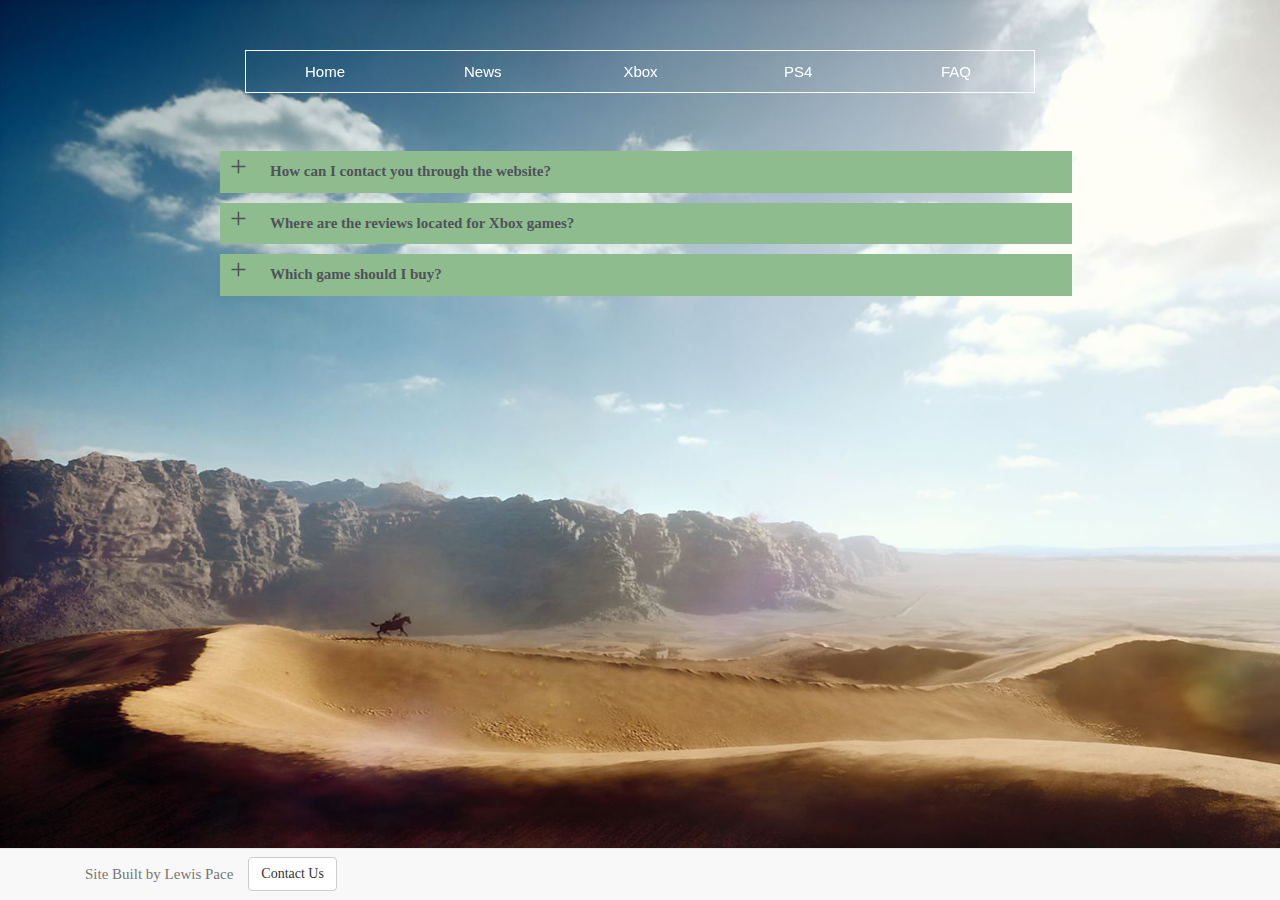
<file: bootstrap-mp-Cann/FAQ.html>
<!DOCTYPE html>
<html>
<head>
    <title>Bootstrap Project LP</title>
    <meta name="viewport" content="width=device-width, initial-scale=1.0" charset="UTF-8">
	<link href="css/bootstrap.min.css" rel="stylesheet" type="text/css"/>
    <link href="css/font-awesome.min.css" rel="stylesheet" type="text/css"/>
	<link href="css/mystyle.css" rel="stylesheet" type="text/css"/>
</head>
<body>
<!--navigation-->
    
 <div id="bg"></div>
<section>
  <nav>
    <ul>
      <li data-xcoord="0px" onclick="location.href='index.html';" >Home</li>
      <li data-xcoord="160px" onclick="location.href='news.html';">News</li>
      <li data-xcoord="320px" onclick="location.href='Xbox.html';">Xbox</li>
      <li data-xcoord="480px" onclick="location.href='PS4.html';">PS4</li>
       <li data-xcoord="640px" onclick="location.href='FAQ.html';">FAQ</li>
    </ul>
  </nav>
</section>
    
    
    <!--FAQ-->
   <div class="container"> 
<br>

<div class="content">
<div>
  <input type="checkbox" id="question1" name="q"  class="questions">
  <div class="plus">+</div>
  <label for="question1" class="question">
    How can I contact you through the website?
  </label>
  <div class="answers">
    You can use the contact form, by clocking on the contact us button, located at the bottom of all pages.
  </div>
</div>

<div>
  <input type="checkbox" id="question2" name="q" class="questions">
  <div class="plus">+</div>
  <label for="question2" class="question">
    Where are the reviews located for Xbox games?
  </label>
  <div class="answers">
    They are simply located by clicking the 'Xbox' button on the top navbar.
  </div>
</div>
  
<div>
  <input type="checkbox" id="question3" name="q" class="questions">
  <div class="plus">+</div>
  <label for="question3" class="question">
    Which game should I buy?
  </label>
  <div class="answers">
    Our website provides plenty of reviews on new and upcoming games for you to make your choice on.
  </div>
</div>
</div>
</div>
    
<!--footer-->
	<div class="navbar navbar-default navbar-fixed-bottom">
		<div class="container">
			<p class="navbar-text">Site Built by Lewis Pace</p>
			<a class="navbar-btn btn btn-default pull-" href="#contact" data-toggle="modal">Contact Us</a>
		</div>
	</div>
	
<!--modal-->
	<div class="modal fade" id="contact" role="dialog">
		<div class="modal-dialog">
			<div class="modal-content">
			<!--Modal Form Start-->
			<form class="form-horizontal">
				<div class="modal-header"><!--HEADER-->
					<h3>Contact Us</h3>
				</div>
				
				<div class="modal-body"><!--BODY-->
					<div class="form-group"><!--name-->
						<label for="contact-name" class="col-lg-2 control-label">Name</label>
						<div class="col-lg-10">
							<input type="text" class="form-control" id="contact-name" placeholder="Full Name">
						</div>
					</div>
					<div class="form-group"><!--email-->
						<label for="contact-email" class="col-lg-2 control-label">Email</label>
						<div class="col-lg-10">
							<input type="email" class="form-control" id="contact-email" placeholder="you@example.com">
						</div>
					</div>
					<div class="form-group"><!--message-->
						<label for="contact-msg" class="col-lg-2 control-label">Message</label>
						<div class="col-lg-10">
							<textarea class="form-control" rows="8"></textarea>
						</div>
					</div>
				</div>
				
				<div class="modal-footer"><!--FOOTER-->
					<a class="btn btn-success" type="submit">Submit</a>
					<a class="btn btn-default" data-dismiss="modal">
						Close
					</a>
				</div>
			</form>	
			<!--Modal Form End-->	
			</div>
		</div>
	</div>
	
	<script src="https://ajax.googleapis.com/ajax/libs/jquery/3.1.1/jquery.min.js"></script>
	<script src="js/bootstrap.min.js"></script>
</body>
</html>




<!--JavaScript-->

<script> 


</script>
</file>
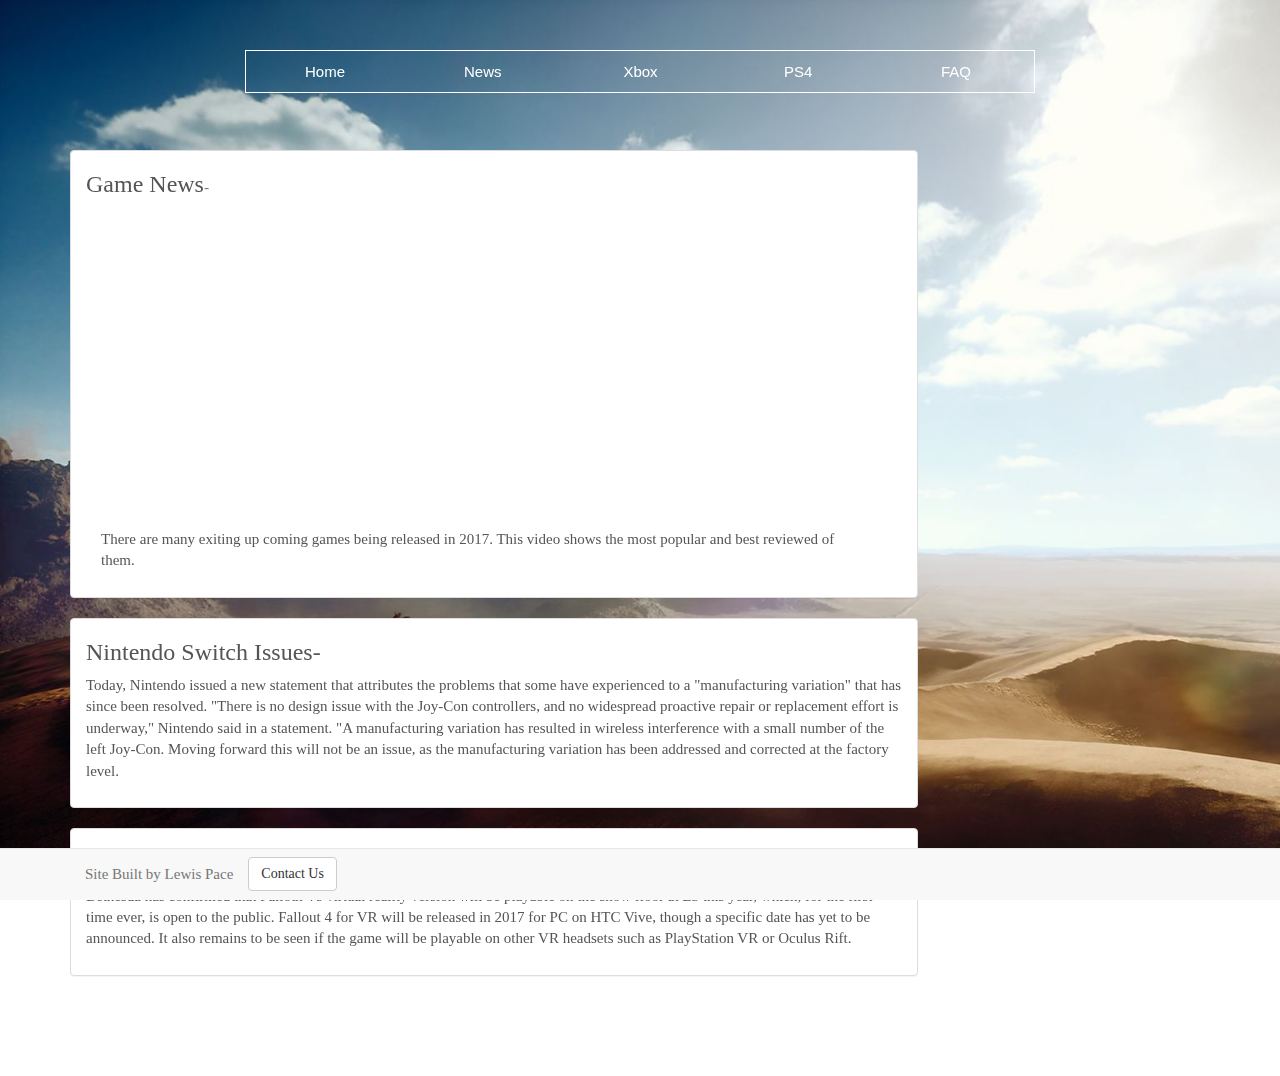
<file: bootstrap-mp-Cann/news.html>
<!DOCTYPE html>
<html>
<head>
    <title>Bootstrap Project LP</title>
    <meta name="viewport" content="width=device-width, initial-scale=1.0" charset="UTF-8">
	<link href="css/bootstrap.min.css" rel="stylesheet" type="text/css"/>
    <link href="css/font-awesome.min.css" rel="stylesheet" type="text/css"/>
	<link href="css/mystyle.css" rel="stylesheet" type="text/css"/>
</head>
<body>
<!--navigation-->
    
 <div id="bg"></div>
<section>
  <nav>
    <ul>
      <li data-xcoord="0px" onclick="location.href='index.html';" >Home</li>
      <li data-xcoord="160px" onclick="location.href='news.html';">News</li>
      <li data-xcoord="320px" onclick="location.href='Xbox.html';">Xbox</li>
      <li data-xcoord="480px" onclick="location.href='PS4.html';">PS4</li>
       <li data-xcoord="640px" onclick="location.href='FAQ.html';">FAQ</li>
    </ul>
  </nav>
</section>
    
    
    
    
    
	

<!--about content-->
    <div class="container">
        <div class="row about">
            <div class="col-lg-9">
                <div class="panel panel-default">
                    <div class="panel-body">
                        <div class="panel-header">
                            <h3>Game News<small>-</small></h3>
                        </div>
                        <div class="container">            
            <div class="row">
             
                <div class="col-sm-8">
                  <iframe width="560" height="315" src="https://www.youtube.com/embed/qlmR38LjWHE" frameborder="0" allowfullscreen></iframe>
                    
                    <p>There are many exiting up coming games being released in 2017. This video shows the most popular and best reviewed of them.</p>
                </div>
                        
                        
                    </div>
                </div>
            </div>   
            </div>
        </div>
    </div>
</div>
    
    <div class="container">
        <div class="row">
            <div class="col-lg-9">
                <div class="panel panel-default">
                    <div class="panel-body">
                        <div class="panel-header">
                            <h3> Nintendo Switch Issues-</h3>
                            <p>Today, Nintendo issued a new statement that attributes the problems that some have experienced to a "manufacturing variation" that has since been resolved.

"There is no design issue with the Joy-Con controllers, and no widespread proactive repair or replacement effort is underway," Nintendo said in a statement. "A manufacturing variation has resulted in wireless interference with a small number of the left Joy-Con. Moving forward this will not be an issue, as the manufacturing variation has been addressed and corrected at the factory level.</p>
                        </div>
                    </div>
                </div>
            </div>
        </div>
    </div>

     <div class="container">
        <div class="row">
            <div class="col-lg-9">
                <div class="panel panel-default">
                    <div class="panel-body">
                        <div class="panel-header">
                            <h3> Fallout 4 VR-</h3>
                            <p>Bethesda has confirmed that Fallout 4's virtual reality version will be playable on the show floor at E3 this year, which, for the first time ever, is open to the public.
                            
                            Fallout 4 for VR will be released in 2017 for PC on HTC Vive, though a specific date has yet to be announced. It also remains to be seen if the game will be playable on other VR headsets such as PlayStation VR or Oculus Rift.
                            </p>
                        </div>
                    </div>
                </div>
            </div>
        </div>
    
    </div>
    
<!--footer-->
	<div class="navbar navbar-default navbar-fixed-bottom">
		<div class="container">
			<p class="navbar-text">Site Built by Lewis Pace</p>
			<a class="navbar-btn btn btn-default pull-" href="#contact" data-toggle="modal">Contact Us</a>
		</div>
	</div>
	
<!--modal-->
	<div class="modal fade" id="contact" role="dialog">
		<div class="modal-dialog">
			<div class="modal-content">
			<!--Modal Form Start-->
			<form class="form-horizontal">
				<div class="modal-header"><!--HEADER-->
					<h3>Contact Us</h3>
				</div>
				
				<div class="modal-body"><!--BODY-->
					<div class="form-group"><!--name-->
						<label for="contact-name" class="col-lg-2 control-label">Name</label>
						<div class="col-lg-10">
							<input type="text" class="form-control" id="contact-name" placeholder="Full Name">
						</div>
					</div>
					<div class="form-group"><!--email-->
						<label for="contact-email" class="col-lg-2 control-label">Email</label>
						<div class="col-lg-10">
							<input type="email" class="form-control" id="contact-email" placeholder="you@example.com">
						</div>
					</div>
					<div class="form-group"><!--message-->
						<label for="contact-msg" class="col-lg-2 control-label">Message</label>
						<div class="col-lg-10">
							<textarea class="form-control" rows="8"></textarea>
						</div>
					</div>
				</div>
				
				<div class="modal-footer"><!--FOOTER-->
					<a class="btn btn-success" type="submit">Submit</a>
					<a class="btn btn-default" data-dismiss="modal">
						Close
					</a>
				</div>
			</form>	
			<!--Modal Form End-->	
			</div>
		</div>
	</div>
	
	<script src="https://ajax.googleapis.com/ajax/libs/jquery/3.1.1/jquery.min.js"></script>
	<script src="js/bootstrap.min.js"></script>
</body>
</html>
</file>
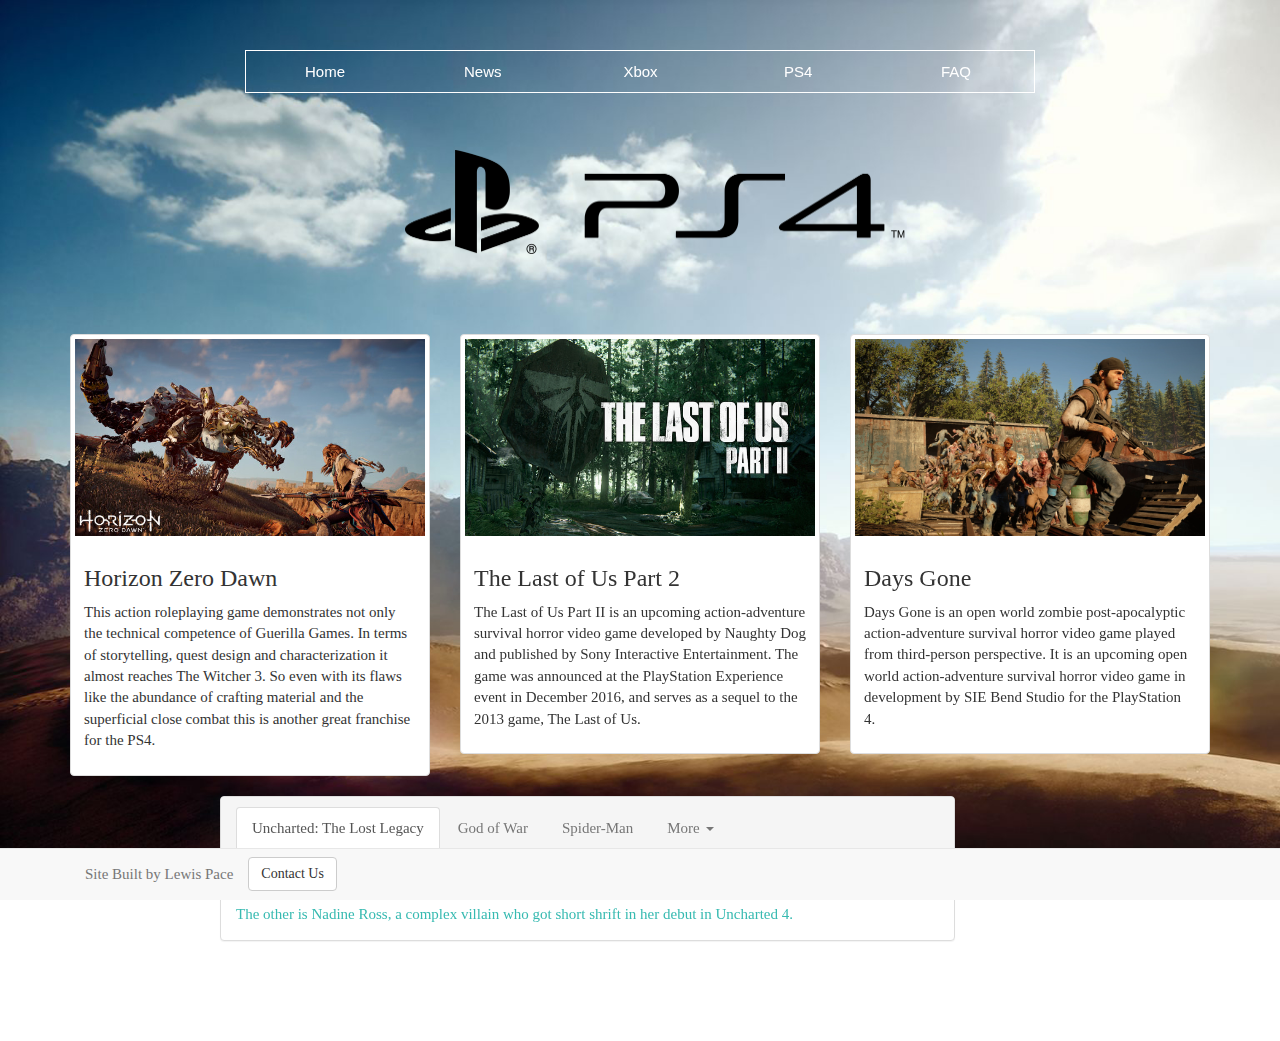
<file: bootstrap-mp-Cann/PS4.html>
<!DOCTYPE html>
<html>
<head>
    <title>Bootstrap Project LP</title>
    <meta name="viewport" content="width=device-width, initial-scale=1.0" charset="UTF-8">
	<link href="css/bootstrap.min.css" rel="stylesheet" type="text/css"/>
	<link href="css/mystyle.css" rel="stylesheet" type="text/css"/>
</head>
<body>
<!--navigation-->
   
<div id="bg"></div>
<section>
  <nav>
    <ul>
      <li data-xcoord="0px" onclick="location.href='index.html';" >Home</li>
      <li data-xcoord="160px" onclick="location.href='news.html';">News</li>
      <li data-xcoord="320px" onclick="location.href='Xbox.html';">Xbox</li>
      <li data-xcoord="480px" onclick="location.href='PS4.html';">PS4</li>
       <li data-xcoord="640px" onclick="location.href='FAQ.html';">FAQ</li>
    </ul>
  </nav>
</section>
    
    
	

    
    <!--Logo-->
    <div class="container">
    <div class="row">
    <div class="col-md-12 PS4logo">
    <img class="img-responsive" src="assets/PS4logo.png" alt="PS4Logo" width="500" height="150" >
    </div>
</div>
</div>

    
    <!--webdev portfolio-->
    
    <div class="container">
		<div class="row">
		<!--Article 1-->
            <!--<div class="panel-header">
                            <h3>Services we provide<small>  For any enquries, contact us.</small></h3>-->
			<div class="col-md-4">
				<div class="thumbnail">
				  	<img src="assets/horizon.jpg" alt="Article One">
				  	<div class="caption">
						<h3>Horizon Zero Dawn</h3>
						<p>This action roleplaying game demonstrates not only the technical competence of Guerilla Games. In terms of storytelling, quest design and characterization it almost reaches The Witcher 3. So even with its flaws like the abundance of crafting material and the superficial close combat this is another great franchise for the PS4.</p>
						<p> 
							 
						</p>
				  	</div>
				</div>
			</div>
		<!--Article 2-->
			<div class="col-md-4">
				<div class="thumbnail">
				  	<img src="assets/lastofus2.jpg" alt="Article One">
				  	<div class="caption">
						<h3>The Last of Us Part 2</h3>
						<p>The Last of Us Part II is an upcoming action-adventure survival horror video game developed by Naughty Dog and published by Sony Interactive Entertainment. The game was announced at the PlayStation Experience event in December 2016, and serves as a sequel to the 2013 game, The Last of Us.</p>
						<p> 
							 
						</p>
				  	</div>
				</div>
			</div>
		<!--Article 3-->
			<div class="col-md-4">
				<div class="thumbnail">
				  	<img src="assets/daysgone.jpg" alt="Article One">
				  	<div class="caption">
						<h3>Days Gone</h3>
						<p>Days Gone is an open world zombie post-apocalyptic action-adventure survival horror video game played from third-person perspective. It is an upcoming open world action-adventure survival horror video game in development by SIE Bend Studio for the PlayStation 4.</p>
						<p> 
							
						</p>
				  	</div>
				</div>
			</div>
		</div>
	</div>

    <!--service panel-->
    
    <div class="container">
    
    
    <div class="row servicepanel" width="800px" height="400px">
    	<div class="col-md-9">
            <div class="panel with-nav-tabs panel-default">
                <div class="panel-heading">
                        <ul class="nav nav-tabs">
                            <li class="active"><a href="#tab1default" data-toggle="tab">Uncharted: The Lost Legacy</a></li>
                            <li><a href="#tab2default" data-toggle="tab">God of War</a></li>
                            <li><a href="#tab3default" data-toggle="tab">Spider-Man</a></li>
                            <li class="dropdown">
                                <a href="#" data-toggle="dropdown">More <span class="caret"></span></a>
                                <ul class="dropdown-menu" role="menu">
                                    <li><a href="#tab4default" data-toggle="tab">Death Stranding</a></li>
                                    <li><a href="#tab5default" data-toggle="tab">Detroit: Become Human</a></li>
                                </ul>
                            </li>
                        </ul>
                </div>
                <div class="panel-body">
                    <div class="tab-content">
                        <div class="tab-pane fade in active" id="tab1default">It’s not a whole new Uncharted game, but Lost Legacy is a standalone chunk of DLC that ditches Nathan Drake to center on two characters from previous adventures. One is Chloe Frazer, a capable thief last seen in Uncharted 3. The other is Nadine Ross, a complex villain who got short shrift in her debut in Uncharted 4.</div>
                        <div class="tab-pane fade" id="tab2default">God of War games past have featured a loud, angry, one-note Kratos who lived to slice enemies apart and bed nameless ladies. The Kratos who stars in this game is accompanied by his son, whom Kratos is teaching to become a man (or, you know, demigod). The developers promise it will be a character-driven game, with more methodical and thoughtful combat. It looks great so far.</div>
                        <div class="tab-pane fade" id="tab3default">Disney has shut down its in-house game development teams in favor of licensing its properties out to developers who seem like a good fit. There’s probably no development team around that could make a better Spider-Man game than Insomniac.</div>
                        <div class="tab-pane fade" id="tab4default">When Hideo Kojima left Konami after releasing Metal Gear Solid 5, fans wondered what would be next for the enigmatic game maker. The answer is Death Stranding. The game has Walking Dead‘s Norman Reedus in it, but it offers more mysteries than answers. Based on how long MGS 5 was in development, don’t expect this one to see the light of day anytime soon.</div>
                        <div class="tab-pane fade" id="tab5default">With games like Heavy Rain and Beyond: Two Souls under his belt, director David Cage is known for making story-driven games that are basically playable movies. Detroit: Become Human is another one like that. Set in a future when highly advanced androids are used in service to humans, the game asks the question of what the androids have to say about this setup.</div>
                    </div>
                </div>
            </div>
        </div>
    </div>
</div>
    
    <!--Footer-->
    
    <div class="navbar navbar-default navbar-fixed-bottom">
		<div class="container">
			<p class="navbar-text">Site Built by Lewis Pace</p>
			<a class="navbar-btn btn btn-default pull-" href="#contact" data-toggle="modal">Contact Us</a>
		</div>
	</div>
	
<!--modal-->
	<div class="modal fade" id="contact" role="dialog">
		<div class="modal-dialog">
			<div class="modal-content">
			<!--Modal Form Start-->
			<form class="form-horizontal">
				<div class="modal-header"><!--HEADER-->
					<h3>Contact Us</h3>
				</div>
				
				<div class="modal-body"><!--BODY-->
					<div class="form-group"><!--name-->
						<label for="contact-name" class="col-lg-2 control-label">Name</label>
						<div class="col-lg-10">
							<input type="text" class="form-control" id="contact-name" placeholder="Full Name">
						</div>
					</div>
					<div class="form-group"><!--email-->
						<label for="contact-email" class="col-lg-2 control-label">Email</label>
						<div class="col-lg-10">
							<input type="email" class="form-control" id="contact-email" placeholder="you@example.com">
						</div>
					</div>
					<div class="form-group"><!--message-->
						<label for="contact-msg" class="col-lg-2 control-label">Message</label>
						<div class="col-lg-10">
							<textarea class="form-control" rows="8"></textarea>
						</div>
					</div>
				</div>
				
				<div class="modal-footer"><!--FOOTER-->
					<a class="btn btn-success" type="submit">Submit</a>
					<a class="btn btn-default" data-dismiss="modal">
						Close
					</a>
				</div>
			</form>	
			<!--Modal Form End-->	
			</div>
		</div>
	</div>
	
	<script src="https://ajax.googleapis.com/ajax/libs/jquery/3.1.1/jquery.min.js"></script>
	<script src="js/bootstrap.min.js"></script>
</body>
</html>
</file>
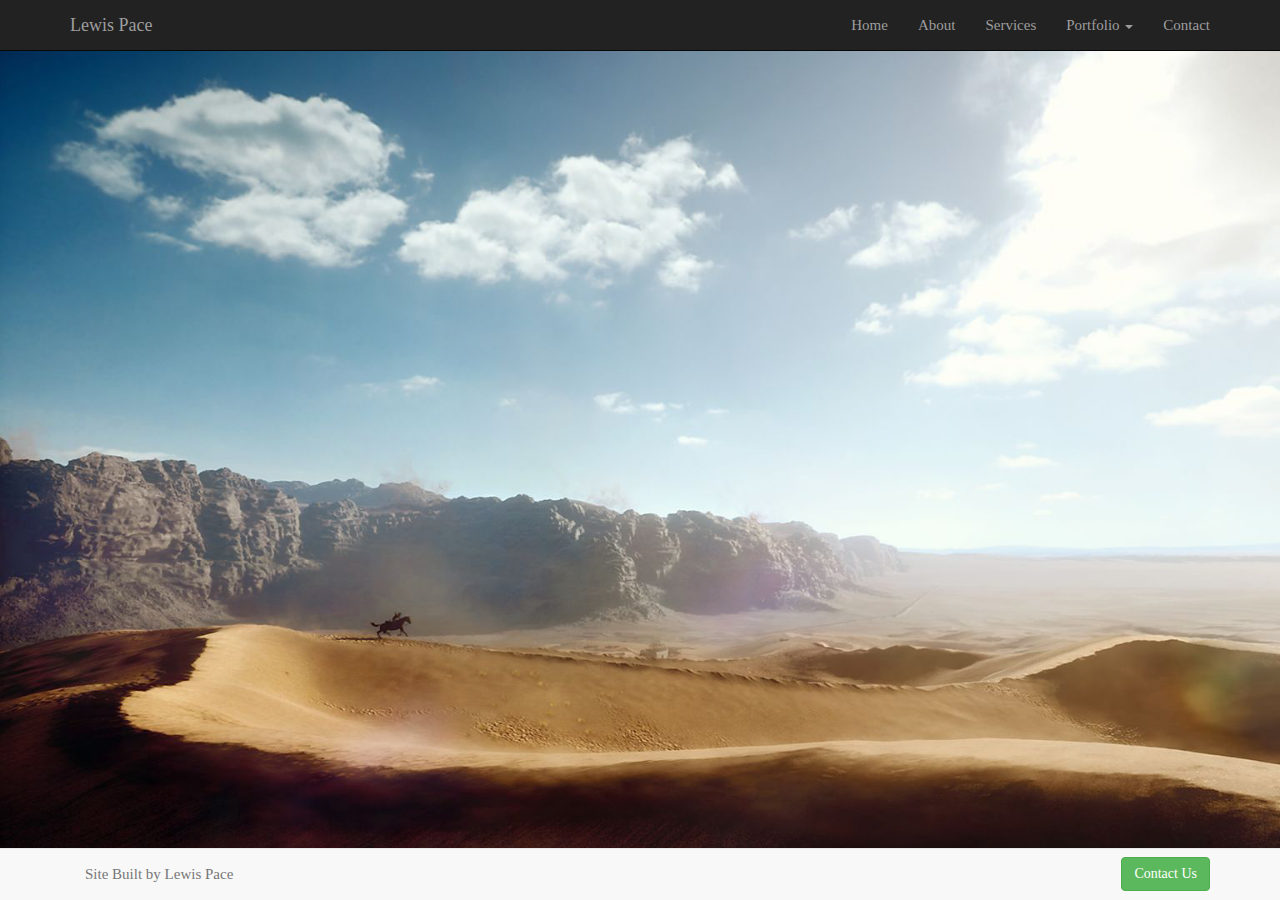
<file: bootstrap-mp-Cann/template.html>
<!DOCTYPE html>
<html>
<head>
    <title>Bootstrap Project LP</title>
    <meta name="viewport" content="width=device-width, initial-scale=1.0" charset="UTF-8">
	<link href="css/bootstrap.min.css" rel="stylesheet" type="text/css"/>
	<link href="css/mystyle.css" rel="stylesheet" type="text/css"/>
</head>
<body>
<!--navigation-->
	<div class="navbar navbar-inverse navbar-static-top">
		<div class="container">
			<a href="index.html" class="navbar-brand">Lewis Pace</a>
			<!--collapsale menu trigger-->
			<button class="navbar-toggle" data-toggle="collapse" data-target=".navHeaderCollapse">
				<span class="icon-bar"></span>
				<span class="icon-bar"></span>
				<span class="icon-bar"></span>
			</button>
			<div class="collapse navbar-collapse navHeaderCollapse">
				<ul class="nav navbar-nav navbar-right">
					<li><a href="index.html">Home</a></li>
					<li><a href="about.html">About</a></li>
					<li><a href="services.html">Services</a></li>
					<!--dropdown-->
                    <li class="dropdown">
                        <a href="#" class="dropdown-toggle" data-toggle="dropdown">Portfolio <b class="caret"></b></a>
                        <ul class="dropdown-menu">
                            <li><a href="webdev.html">Web Development</a></li>
                            <li><a href="apps.html">App Production</a></li>
                            <li><a href="photo.html">Photography</a></li>
                        </ul>
                    </li>
					<li><a href="#contact" data-toggle="modal">Contact</a></li>
				</ul>
			</div>
		</div>
	</div>

<!--footer-->
	<div class="navbar navbar-default navbar-fixed-bottom">
		<div class="container">
			<p class="navbar-text">Site Built by Lewis Pace</p>
			<a class="navbar-btn btn btn-success pull-right" href="#contact" data-toggle="modal">Contact Us</a>
		</div>
	</div>
	
<!--modal-->
	<div class="modal fade" id="contact" role="dialog">
		<div class="modal-dialog">
			<div class="modal-content">
			<!--Modal Form Start-->
			<form class="form-horizontal">
				<div class="modal-header"><!--HEADER-->
					<h3>Contact Us</h3>
				</div>
				
				<div class="modal-body"><!--BODY-->
					<div class="form-group"><!--name-->
						<label for="contact-name" class="col-lg-2 control-label">Name</label>
						<div class="col-lg-10">
							<input type="text" class="form-control" id="contact-name" placeholder="Full Name">
						</div>
					</div>
					<div class="form-group"><!--email-->
						<label for="contact-email" class="col-lg-2 control-label">Email</label>
						<div class="col-lg-10">
							<input type="email" class="form-control" id="contact-email" placeholder="you@example.com">
						</div>
					</div>
					<div class="form-group"><!--message-->
						<label for="contact-msg" class="col-lg-2 control-label">Message</label>
						<div class="col-lg-10">
							<textarea class="form-control" rows="8"></textarea>
						</div>
					</div>
				</div>
				
				<div class="modal-footer"><!--FOOTER-->
					<a class="btn btn-success" type="submit">Submit</a>
					<a class="btn btn-default" data-dismiss="modal">
						Close
					</a>
				</div>
			</form>	
			<!--Modal Form End-->	
			</div>
		</div>
	</div>
	
	<script src="https://ajax.googleapis.com/ajax/libs/jquery/3.1.1/jquery.min.js"></script>
	<script src="js/bootstrap.min.js"></script>
</body>
</html>
</file>
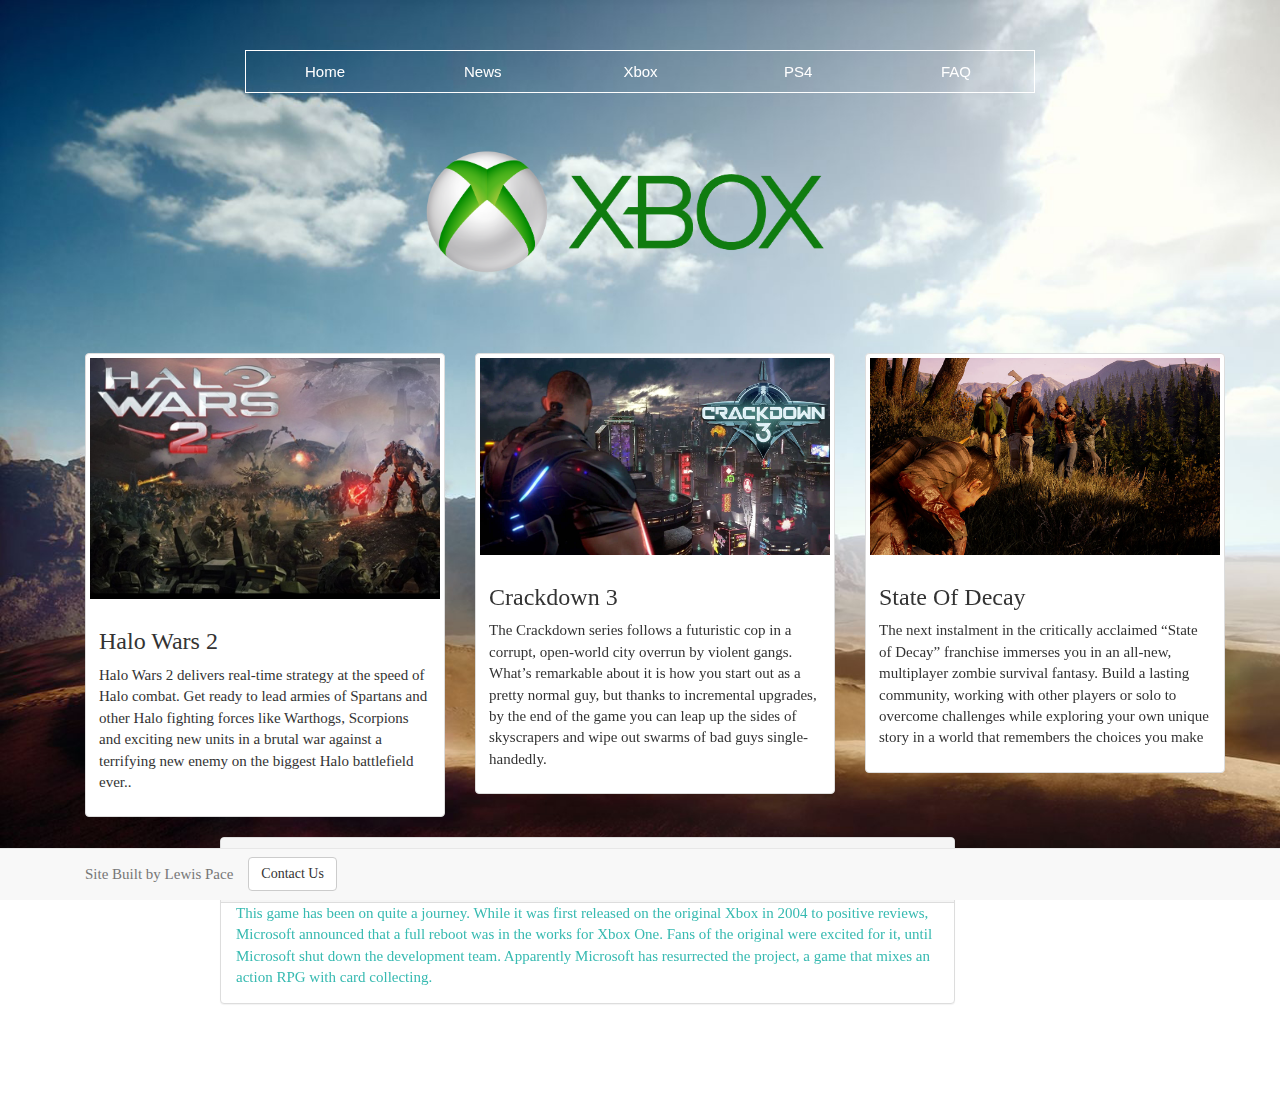
<file: bootstrap-mp-Cann/Xbox.html>
<!DOCTYPE html>
<html>
<head>
    <title>Bootstrap Project LP</title>
    <meta name="viewport" content="width=device-width, initial-scale=1.0" charset="UTF-8">
	<link href="css/bootstrap.min.css" rel="stylesheet" type="text/css"/>
    <link href="css/font-awesome.min.css" rel="stylesheet" type="text/css"/>
	<link href="css/mystyle.css" rel="stylesheet" type="text/css"/>
</head>
<body>
<!--navigation-->
    
<div id="bg"></div>
<section>
  <nav>
    <ul>
      <li data-xcoord="0px" onclick="location.href='index.html';" >Home</li>
      <li data-xcoord="160px" onclick="location.href='news.html';">News</li>
      <li data-xcoord="320px" onclick="location.href='Xbox.html';">Xbox</li>
      <li data-xcoord="480px" onclick="location.href='PS4.html';">PS4</li>
       <li data-xcoord="640px" onclick="location.href='FAQ.html';">FAQ</li>
    </ul>
  </nav>
</section>
    
    
	
    
  <!--XboxLogo-->
<div class="container">
<div class="row">
    <div class="col-md-12 xboxlogo">
    <img class="img-responsive" src="assets/xboxlogo.png" alt="XboxLogo" width="400" height="150" >
    </div>
</div>

    
    <!--Service thumbnails-->
    
    <div class="container">
		<div class="row">
		<!--Article 1-->
          
			<div class="col-md-4">
				<div class="thumbnail">
				  	<img src="assets/halowars2.jpg" alt="Article One">
				  	<div class="caption">
						<h3>Halo Wars 2</h3>
						<p>Halo Wars 2 delivers real-time strategy at the speed of Halo combat. Get ready to lead armies of Spartans and other Halo fighting forces like Warthogs, Scorpions and exciting new units in a brutal war against a terrifying new enemy on the biggest Halo battlefield ever..</p>
						<p> 
							 
						</p>
				  	</div>
				</div>
			</div>
		<!--Article 2-->
			<div class="col-md-4">
				<div class="thumbnail">
				  	<img src="assets/crackdown3.jpg" alt="Article One">
				  	<div class="caption">
						<h3>Crackdown 3</h3>
						<p>The Crackdown series follows a futuristic cop in a corrupt, open-world city overrun by violent gangs. What’s remarkable about it is how you start out as a pretty normal guy, but thanks to incremental upgrades, by the end of the game you can leap up the sides of skyscrapers and wipe out swarms of bad guys single-handedly.</p>
						<p> 
							 
						</p>
				  	</div>
				</div>
			</div>
		<!--Article 3-->
			<div class="col-md-4">
				<div class="thumbnail">
				  	<img src="assets/stateofdecay.jpg" alt="Article One">
				  	<div class="caption">
						<h3>State Of Decay</h3>
						<p>The next instalment in the critically acclaimed “State of Decay” franchise immerses you in an all-new, multiplayer zombie survival fantasy. Build a lasting community, working with other players or solo to overcome challenges while exploring your own unique story in a world that remembers the choices you make</p>
						<p> 
							
						</p>
				  	</div>
				</div>
			</div>
		</div>
	</div>
</div>
        
        <!--<div class="container">
		<div class="row">
		<!--Article 1-->
        
			<!--<div class="col-md-4">
				<div class="thumbnail">
				  	<img src="assets/webdevphoto.jpeg" alt="Article One">
				  	<div class="caption">
						<h3>Corporate Identification</h3>
						<p>Lorem ipsum dolor sit amet, consectetur adipiscing elit. Curabitur varius et tellus nec lacinia. Aenean viverra lobortis convallis.</p>
						<p> 
							 
						</p>
				  	</div>
				</div>
			</div>
		<!--Article 2-->
			<!--<div class="col-md-4">
				<div class="thumbnail">
				  	<img src="assets/researchphoto.jpg" alt="Article One">
				  	<div class="caption">
						<h3>Research</h3>
						<p>Lorem ipsum dolor sit amet, consectetur adipiscing elit. Curabitur varius et tellus nec lacinia. Aenean viverra lobortis convallis.</p>
						<p> 
							 
						</p>
				  	</div>
				</div>
			</div>
		<!--Article 3-->
			<!--<div class="col-md-4">
				<div class="thumbnail">
				  	<img src="assets/Gamephoto.jpg" alt="Article One">
				  	<div class="caption">
						<h3>Video Game Design</h3>
						<p>Lorem ipsum dolor sit amet, consectetur adipiscing elit. Curabitur varius et tellus nec lacinia. Aenean viverra lobortis convallis.</p>
						<p> 
							
						</p>
				  	</div>
				</div>
			</div>
		</div>
	</div>
	
       <!--service panel-->
    
    <div class="container">
    
    
    <div class="row servicepanel" width="800px" height="400px">
    	<div class="col-md-9">
            <div class="panel with-nav-tabs panel-default">
                <div class="panel-heading">
                        <ul class="nav nav-tabs">
                            <li class="active"><a href="#tab1default" data-toggle="tab">Phantom Dust</a></li>
                            <li><a href="#tab2default" data-toggle="tab">Gigantic</a></li>
                            <li><a href="#tab3default" data-toggle="tab">Below</a></li>
                            <li class="dropdown">
                                <a href="#" data-toggle="dropdown">More <span class="caret"></span></a>
                                <ul class="dropdown-menu" role="menu">
                                    <li><a href="#tab4default" data-toggle="tab">Sea of Thieves</a></li>
                                    <li><a href="#tab5default" data-toggle="tab">Cuphead</a></li>
                                </ul>
                            </li>
                        </ul>
                </div>
                <div class="panel-body">
                    <div class="tab-content">
                        <div class="tab-pane fade in active" id="tab1default">This game has been on quite a journey. While it was first released on the original Xbox in 2004 to positive reviews, Microsoft announced that a full reboot was in the works for Xbox One. Fans of the original were excited for it, until Microsoft shut down the development team. Apparently Microsoft has resurrected the project, a game that mixes an action RPG with card collecting.</div>
                        <div class="tab-pane fade" id="tab2default">The MOBAs just don’t stop coming, do they? Gigantic is the latest in a long line of “multiplayer online battle arenas” that pit two teams of five unique fighters against each other as they vie for control of the map. The idea is to power up your team each match to turn them “gigantic,” which provides a big leg up in battle. The best thing about it is that it will be free-to-play, so you won’t have to spend a time to give it a shot.</div>
                        <div class="tab-pane fade" id="tab3default">When it comes to developers, Capybara Games is one of the most creative teams around. Capy is responsible for the fantastic strategy puzzler Might and Magic: Clash of Heroes, the artistic adventure game Superbrothers: Sword and Sworcery EP, and the mind-bending shooter Super Time Force. If the developer’s next title lives up to the company’s high standard, you won’t want to miss it.</div>
                        <div class="tab-pane fade" id="tab4default">Microsoft’s Rare Studio is behind this sea-faring title about being a pirate. You and other players will take to the seas, sailing ships, engaging in cannon battles, fighting fantastical creatures, and looking for treasure. Not much else is known about the game, but it looks promising so far.</div>
                        <div class="tab-pane fade" id="tab5default">And the award for most unlikely video game title goes to Cuphead, a game that could also take an award for not looking like a video game at all. Done in the striking art style of 1930s cartoons, Cuphead puts you in the shoes of the title character, who has made a deal with the devil and has to defeat bosses to repay his debt.
Gameplay-wise, you run around and fire off projectiles to defeat enemies. The bosses are huge, with widely varying move sets and abilities. All in all, this promises to be a game unlike any other.</div>
                    </div>
                </div>
            </div>
        </div>
    </div>
</div>
    
    
    <!--<div class="container">
    <div class="row">
            <div class="col-lg-12">
                <h2 class="page-header">Service Tabs</h2>
            </div>
            <div class="col-lg-12">

                <ul id="myTab" class="nav nav-tabs nav-justified">
                    <li class="active"><a href="#service-one" data-toggle="tab"><i class="fa fa-tree"></i> Service One</a>
                    </li>
                    <li class=""><a href="#service-two" data-toggle="tab"><i class="fa fa-car"></i> Service Two</a>
                    </li>
                    <li class=""><a href="#service-three" data-toggle="tab"><i class="fa fa-support"></i> Service Three</a>
                    </li>
                    <li class=""><a href="#service-four" data-toggle="tab"><i class="fa fa-database"></i> Service Four</a>
                    </li>
                </ul>

                <div id="myTabContent" class="tab-content">
                    <div class="tab-pane fade active in" id="service-one">
                        <h4>Service One</h4>
                        <p>Lorem ipsum dolor sit amet, consectetur adipisicing elit. Quae repudiandae fugiat illo cupiditate excepturi esse officiis consectetur, laudantium qui voluptatem. Ad necessitatibus velit, accusantium expedita debitis impedit rerum totam id. Lorem ipsum dolor sit amet, consectetur adipisicing elit. Natus quibusdam recusandae illum, nesciunt, architecto, saepe facere, voluptas eum incidunt dolores magni itaque autem neque velit in. At quia quaerat asperiores.</p>
                        <p>Lorem ipsum dolor sit amet, consectetur adipisicing elit. Quae repudiandae fugiat illo cupiditate excepturi esse officiis consectetur, laudantium qui voluptatem. Ad necessitatibus velit, accusantium expedita debitis impedit rerum totam id. Lorem ipsum dolor sit amet, consectetur adipisicing elit. Natus quibusdam recusandae illum, nesciunt, architecto, saepe facere, voluptas eum incidunt dolores magni itaque autem neque velit in. At quia quaerat asperiores.</p>
                    </div>
                    <div class="tab-pane fade" id="service-two">
                        <h4>Service Two</h4>
                        <p>Lorem ipsum dolor sit amet, consectetur adipisicing elit. Quae repudiandae fugiat illo cupiditate excepturi esse officiis consectetur, laudantium qui voluptatem. Ad necessitatibus velit, accusantium expedita debitis impedit rerum totam id. Lorem ipsum dolor sit amet, consectetur adipisicing elit. Natus quibusdam recusandae illum, nesciunt, architecto, saepe facere, voluptas eum incidunt dolores magni itaque autem neque velit in. At quia quaerat asperiores.</p>
                        <p>Lorem ipsum dolor sit amet, consectetur adipisicing elit. Quae repudiandae fugiat illo cupiditate excepturi esse officiis consectetur, laudantium qui voluptatem. Ad necessitatibus velit, accusantium expedita debitis impedit rerum totam id. Lorem ipsum dolor sit amet, consectetur adipisicing elit. Natus quibusdam recusandae illum, nesciunt, architecto, saepe facere, voluptas eum incidunt dolores magni itaque autem neque velit in. At quia quaerat asperiores.</p>
                    </div>
                    <div class="tab-pane fade" id="service-three">
                        <h4>Service Three</h4>
                        <p>Lorem ipsum dolor sit amet, consectetur adipisicing elit. Quae repudiandae fugiat illo cupiditate excepturi esse officiis consectetur, laudantium qui voluptatem. Ad necessitatibus velit, accusantium expedita debitis impedit rerum totam id. Lorem ipsum dolor sit amet, consectetur adipisicing elit. Natus quibusdam recusandae illum, nesciunt, architecto, saepe facere, voluptas eum incidunt dolores magni itaque autem neque velit in. At quia quaerat asperiores.</p>
                        <p>Lorem ipsum dolor sit amet, consectetur adipisicing elit. Quae repudiandae fugiat illo cupiditate excepturi esse officiis consectetur, laudantium qui voluptatem. Ad necessitatibus velit, accusantium expedita debitis impedit rerum totam id. Lorem ipsum dolor sit amet, consectetur adipisicing elit. Natus quibusdam recusandae illum, nesciunt, architecto, saepe facere, voluptas eum incidunt dolores magni itaque autem neque velit in. At quia quaerat asperiores.</p>
                    </div>
                    <div class="tab-pane fade" id="service-four">
                        <h4>Service Four</h4>
                        <p>Lorem ipsum dolor sit amet, consectetur adipisicing elit. Quae repudiandae fugiat illo cupiditate excepturi esse officiis consectetur, laudantium qui voluptatem. Ad necessitatibus velit, accusantium expedita debitis impedit rerum totam id. Lorem ipsum dolor sit amet, consectetur adipisicing elit. Natus quibusdam recusandae illum, nesciunt, architecto, saepe facere, voluptas eum incidunt dolores magni itaque autem neque velit in. At quia quaerat asperiores.</p>
                        <p>Lorem ipsum dolor sit amet, consectetur adipisicing elit. Quae repudiandae fugiat illo cupiditate excepturi esse officiis consectetur, laudantium qui voluptatem. Ad necessitatibus velit, accusantium expedita debitis impedit rerum totam id. Lorem ipsum dolor sit amet, consectetur adipisicing elit. Natus quibusdam recusandae illum, nesciunt, architecto, saepe facere, voluptas eum incidunt dolores magni itaque autem neque velit in. At quia quaerat asperiores.</p>
                    </div>
                </div>

            </div>
        </div>
    </div>
    
    <!--Footer-->
    <div class="navbar navbar-default navbar-fixed-bottom">
		<div class="container">
			<p class="navbar-text">Site Built by Lewis Pace</p>
			<a class="navbar-btn btn btn-default pull-" href="#contact" data-toggle="modal">Contact Us</a>
		</div>
	</div>
    
<!--modal-->
        
        
	<div class="modal fade" id="contact" role="dialog">
		<div class="modal-dialog">
			<div class="modal-content">
			<!--Modal Form Start-->
			<form class="form-horizontal">
				<div class="modal-header"><!--HEADER-->
					<h3>Contact Us</h3>
				</div>
				
				<div class="modal-body"><!--BODY-->
					<div class="form-group"><!--name-->
						<label for="contact-name" class="col-lg-2 control-label">Name</label>
						<div class="col-lg-10">
							<input type="text" class="form-control" id="contact-name" placeholder="Full Name">
						</div>
					</div>
					<div class="form-group"><!--email-->
						<label for="contact-email" class="col-lg-2 control-label">Email</label>
						<div class="col-lg-10">
							<input type="email" class="form-control" id="contact-email" placeholder="you@example.com">
						</div>
					</div>
					<div class="form-group"><!--message-->
						<label for="contact-msg" class="col-lg-2 control-label">Message</label>
						<div class="col-lg-10">
							<textarea class="form-control" rows="8"></textarea>
						</div>
					</div>
				</div>
				
				<div class="modal-footer"><!--FOOTER-->
					<a class="btn btn-success" type="submit">Submit</a>
					<a class="btn btn-default" data-dismiss="modal">
						Close
					</a>
				</div>
			</form>	
			<!--Modal Form End-->	
			</div>
		</div>
	</div>
	
	<script src="https://ajax.googleapis.com/ajax/libs/jquery/3.1.1/jquery.min.js"></script>
	<script src="js/bootstrap.min.js"></script>
</body>
</html>
</file>
<file: bootstrap-mp-Cann/css/mystyle.css>
body {
	padding-bottom: 80px;
       background-image: url("../assets/battlefield1back.jpg");
    background-repeat: no-repeat;
    background-size: cover;
    background-attachment: fixed;
     
}

/*about css mod*/
.page-header {
    margin-top: 0;
    
}

.panel-body {
    padding-top: 0;
    
}

.featuredImg {
    padding-bottom: 15px;
    
}

#bg{
  position:fixed;
  left:0;
  top:0;
  width:100%;
  height:100%;
filter: progid:DXImageTransform.Microsoft.gradient( startColorstr='#38a8d1', endColorstr='#8645f7',GradientType=0 );
}

section{
  position:relative;
  width:790px;
  margin:50px auto;
}
nav{
  width:100%;
}
nav ul li{
  display:inline-block;
  list-style:none;
  width:160px;
  text-align:center;
  font-family:Helvetica, sans-serif;
  border: 1px dashed rgba(255,255,255, 0);
  color:#fff;
  padding:10px 0 10px 0;
  margin:-1px -5px -1px -1px;
  cursor:pointer;
  transition:all .2s;
  -webkit-transition:all .2s;
}
nav ul li:hover{
  /*border:1px dashed #fff;*/
  background:rgba(255,255,255,.1);
}
nav ul{
  border: 1px solid #fff;
  position:absolute;
  width:100%;
  padding:0;
  z-index:100;
}
nav div{
  position:absolute;
  left:0;
  top:16px;
  background: #fff;
  width:162px;
  height:40px;
  z-index:99;
}
.active{
  color:rgba(55, 186, 177, 1);
}

.jumbotron {
   background-color: transparent; !important
   padding-top: 300px;
    text-align: center;
    padding-top: 1px;
  
}

.col-md-4{
    padding-top: 80px;
}

.tagline-divider{
 width: 50%;
}


.gametitle{
font-family: 'Anton', sans-serif;
text-align: center;
color: #EDEDED;
padding-top: 1px;
}


@import url('//maxcdn.bootstrapcdn.com/font-awesome/4.3.0/css/font-awesome.min.css');

#social {
  margin: 35px 10px;
  text-align: center;
}

.smGlobalBtn{ /* global button class */
    display: inline-block;
    position: relative;
    cursor: pointer;
    width: 50px;
    height: 50px;
    box-shadow: 0 2px 2px #999;
    padding: 0px;
    text-decoration: none;
    text-align: center;
    color: #fff;
    font-size: 25px;
    font-weight: normal;
    line-height: 2em;
    border-radius: 25px;
    -moz-border-radius:25px;
    -webkit-border-radius:25px;
}

/* facebook button class*/
.facebookBtn{
    background: #4060A5;
}

.facebookBtn:before{ /* use :before to add the relevant icons */
    font-family: "FontAwesome";
    content: "\f09a"; /* add facebook icon */
}

.facebookBtn:hover{
    color: #4060A5;
    background: #fff;
}

/* twitter button class*/
.twitterBtn{
    background: #00ABE3;
}

.twitterBtn:before{
      font-family: "FontAwesome";
      content: "\f099"; /* add twitter icon */
}

.twitterBtn:hover{
      color: #00ABE3;
      background: #fff;
}

/* google plus button class*/
.googleplusBtn{
    background: #e64522;
}

.googleplusBtn:before{
      font-family: "FontAwesome";
      content: "\f0d5"; /* add googleplus icon */
}

.googleplusBtn:hover{
      color: #e64522;
      background: #fff;
}

.about{
    padding-top: 100px;



}

.xboxlogo{
padding-left: 370px;
padding-top: 100px;

}

.PS4logo{
padding-left: 350px;
padding-top: 100px;

}

.servicepanel{
padding-left: 150px;

}


/*** PANEL ***/
.with-nav-tabs.panel-default .nav-tabs > li > a,
.with-nav-tabs.panel-default .nav-tabs > li > a:hover,
.with-nav-tabs.panel-default .nav-tabs > li > a:focus {
    color: #777;
}
.with-nav-tabs.panel-default .nav-tabs > .open > a,
.with-nav-tabs.panel-default .nav-tabs > .open > a:hover,
.with-nav-tabs.panel-default .nav-tabs > .open > a:focus,
.with-nav-tabs.panel-default .nav-tabs > li > a:hover,
.with-nav-tabs.panel-default .nav-tabs > li > a:focus {
    color: #777;
	background-color: #ddd;
	border-color: transparent;
}
.with-nav-tabs.panel-default .nav-tabs > li.active > a,
.with-nav-tabs.panel-default .nav-tabs > li.active > a:hover,
.with-nav-tabs.panel-default .nav-tabs > li.active > a:focus {
	color: #555;
	background-color: #fff;
	border-color: #ddd;
	border-bottom-color: transparent;
}
.with-nav-tabs.panel-default .nav-tabs > li.dropdown .dropdown-menu {
    background-color: #f5f5f5;
    border-color: #ddd;
}
.with-nav-tabs.panel-default .nav-tabs > li.dropdown .dropdown-menu > li > a {
    color: #777;   
}
.with-nav-tabs.panel-default .nav-tabs > li.dropdown .dropdown-menu > li > a:hover,
.with-nav-tabs.panel-default .nav-tabs > li.dropdown .dropdown-menu > li > a:focus {
    background-color: #ddd;
}
.with-nav-tabs.panel-default .nav-tabs > li.dropdown .dropdown-menu > .active > a,
.with-nav-tabs.panel-default .nav-tabs > li.dropdown .dropdown-menu > .active > a:hover,
.with-nav-tabs.panel-default .nav-tabs > li.dropdown .dropdown-menu > .active > a:focus {
    color: #fff;
    background-color: #555;
}

.panel-body{
color: #555;

}

/* -------------------------------- 

Primary style

-------------------------------- */
@font-face {
  font-family: 'kievit-regular';

  src:

       url('css/kievit-regular.ttf')  format('truetype'); 

}
*, *::after, *::before {
  -webkit-box-sizing: border-box;
  -moz-box-sizing: border-box;
  box-sizing: border-box;
}

*::after, *::before {
  content: '';
}

body {
  font-size: 100%;
  font-family: "kievit-regular", sans-serif;
  color: #4e5359;
  background-color: #f3f3f5;
}
body::after {
  /* overlay layer visible on small devices when the right panel slides in */
  position: fixed;
  top: 0;
  left: 0;
  width: 100%;
  height: 100%;
  background-color: rgba(78, 83, 89, 0.8);
  visibility: hidden;
  opacity: 0;
  -webkit-transition: opacity .3s 0s, visibility 0s .3s;
  -moz-transition: opacity .3s 0s, visibility 0s .3s;
  transition: opacity .3s 0s, visibility 0s .3s;
}
body.cd-overlay::after {
  visibility: visible;
  opacity: 1;
  -webkit-transition: opacity .3s 0s, visibility 0s 0s;
  -moz-transition: opacity .3s 0s, visibility 0s 0s;
  transition: opacity .3s 0s, visibility 0s 0s;
}
@media only screen and (min-width: 768px) {
  body::after {
    display: none;
  }
}

a {
  color: #a9c056;
  text-decoration: none;
}

/* -------------------------------- 

Primary style

-------------------------------- */
@font-face {
  font-family: 'kievit-regular';

  src:

       url('css/kievit-regular.ttf')  format('truetype'); 

}
*, *::after, *::before {
  -webkit-box-sizing: border-box;
  -moz-box-sizing: border-box;
  box-sizing: border-box;
}

*::after, *::before {
  content: '';
}

body {
  font-size: 100%;
  font-family: "kievit-regular", sans-serif;
  color: #4e5359;
  background-color: #f3f3f5;
}
body::after {
  /* overlay layer visible on small devices when the right panel slides in */
  position: fixed;
  top: 0;
  left: 0;
  width: 100%;
  height: 100%;
  background-color: rgba(78, 83, 89, 0.8);
  visibility: hidden;
  opacity: 0;
  -webkit-transition: opacity .3s 0s, visibility 0s .3s;
  -moz-transition: opacity .3s 0s, visibility 0s .3s;
  transition: opacity .3s 0s, visibility 0s .3s;
}
body.cd-overlay::after {
  visibility: visible;
  opacity: 1;
  -webkit-transition: opacity .3s 0s, visibility 0s 0s;
  -moz-transition: opacity .3s 0s, visibility 0s 0s;
  transition: opacity .3s 0s, visibility 0s 0s;
}
@media only screen and (min-width: 768px) {
  body::after {
    display: none;
  }
}

a {
  color: #a9c056;
  text-decoration: none;
}

/*FAQ*/

@import url(http://fonts.googleapis.com/css?family=Open+Sans:300,800);

body {
  font-family: 'Open Sans';
  font-size: 1.5em;
  background-color: transparent;
}

.content {
  width: 80%;
  padding: 20px;
  margin: 80px auto;
  padding: 0 60px 0 0;
  margin-left: 150px;
}

.centerplease {
  margin-top: 100px;
  max-width: 270px;
  font-size: 40px;
}

.question {
  position: relative;
  background: #8FBC8F;
  margin: 0;
  padding: 10px 10px 10px 50px;
  display: block;
  width:100%;
  cursor: pointer;
}

.answers {
  background: #999;
  padding: 0px 15px;
  margin: 5px 0;
  height: 0;
  overflow: hidden;
  z-index: -1;
  position: relative;
  opacity: 0;
  -webkit-transition: .7s ease;
  -moz-transition: .7s ease;
  -o-transition: .7s ease;
  transition: .7s ease;
}

.questions:checked ~ .answers{
  height: auto;
  opacity: 1;
  padding: 15px;
}

.plus {
  position: absolute;
  margin-left: 10px;
  z-index: 5;
  font-size: 2em;
  line-height: 100%;
  -webkit-user-select: none;    
  -moz-user-select: none;
  -ms-user-select: none;
  -o-user-select: none;
  user-select: none;
  -webkit-transition: .3s ease;
  -moz-transition: .3s ease;
  -o-transition: .3s ease;
  transition: .3s ease;
}

.questions:checked ~ .plus {
  -webkit-transform: rotate(45deg);
  -moz-transform: rotate(45deg);
  -o-transform: rotate(45deg);
  transform: rotate(45deg);
}

.questions {
  display: none;
}
</file>
